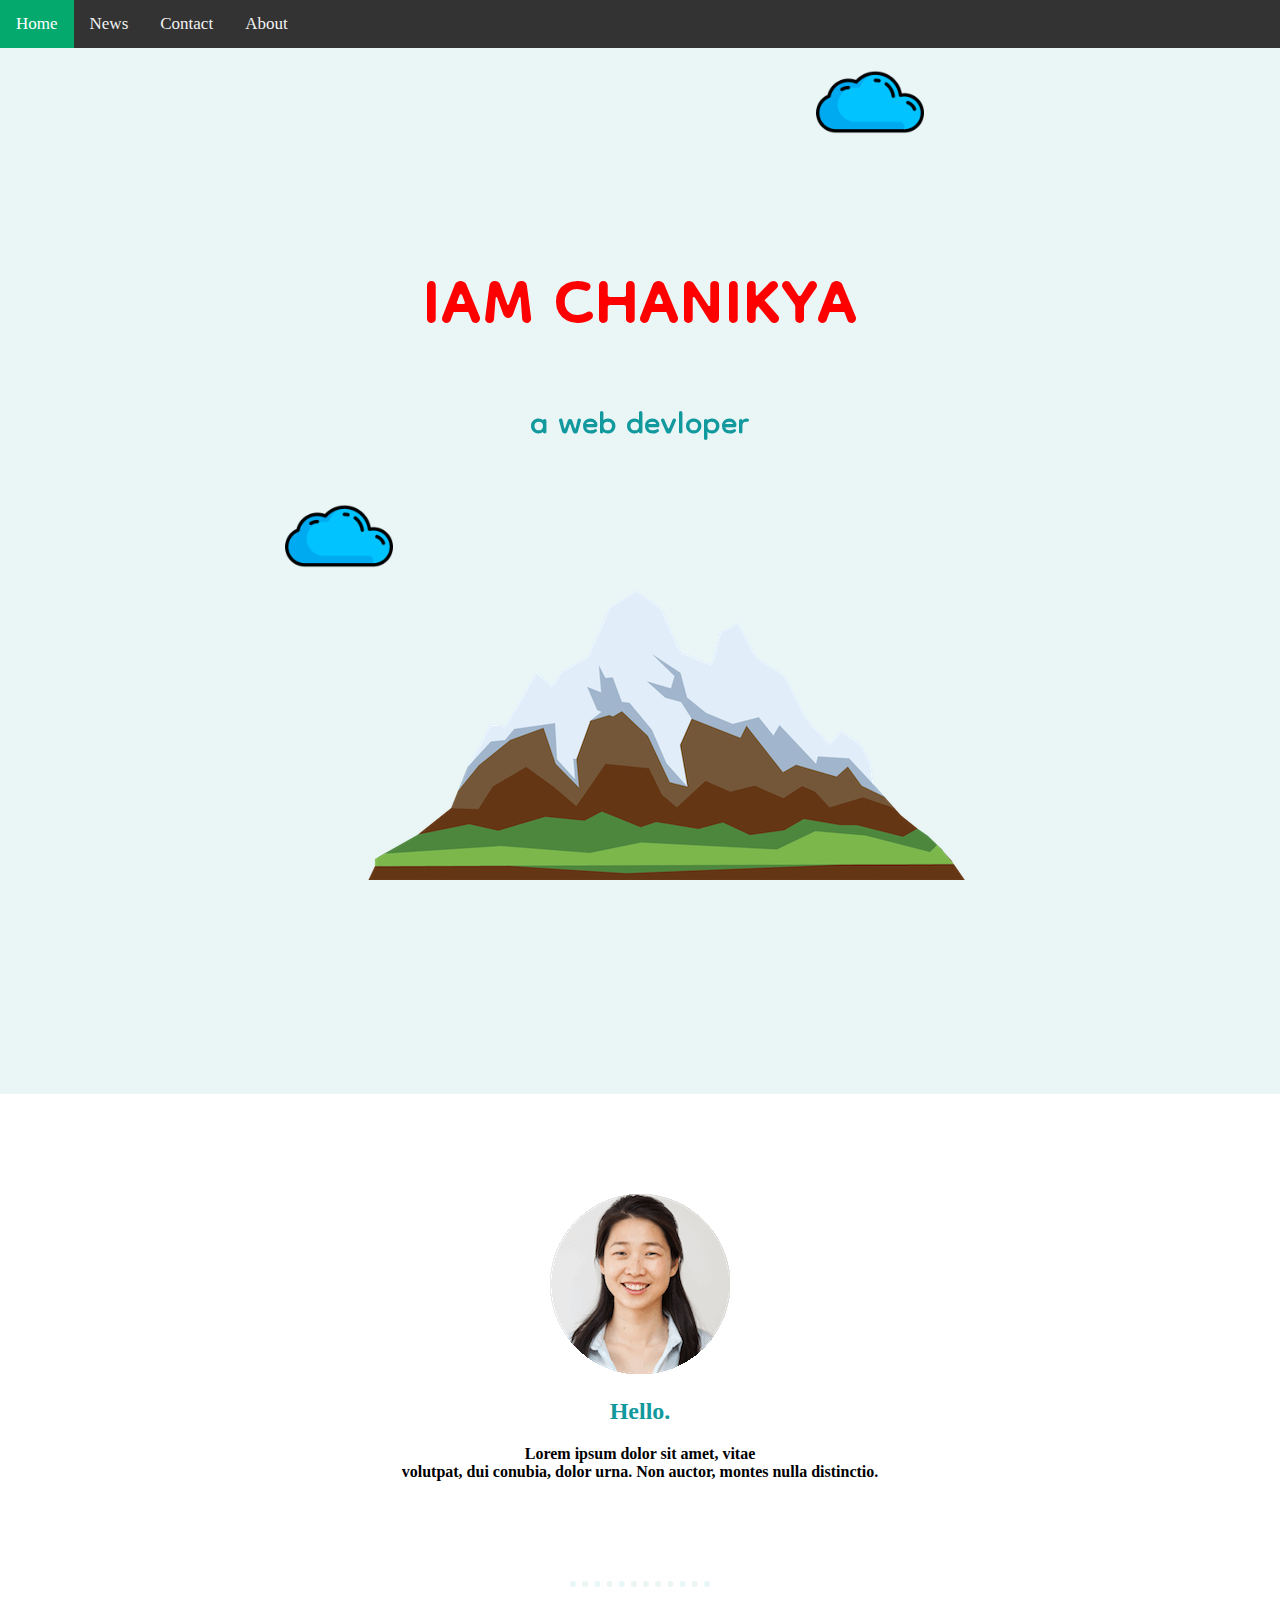
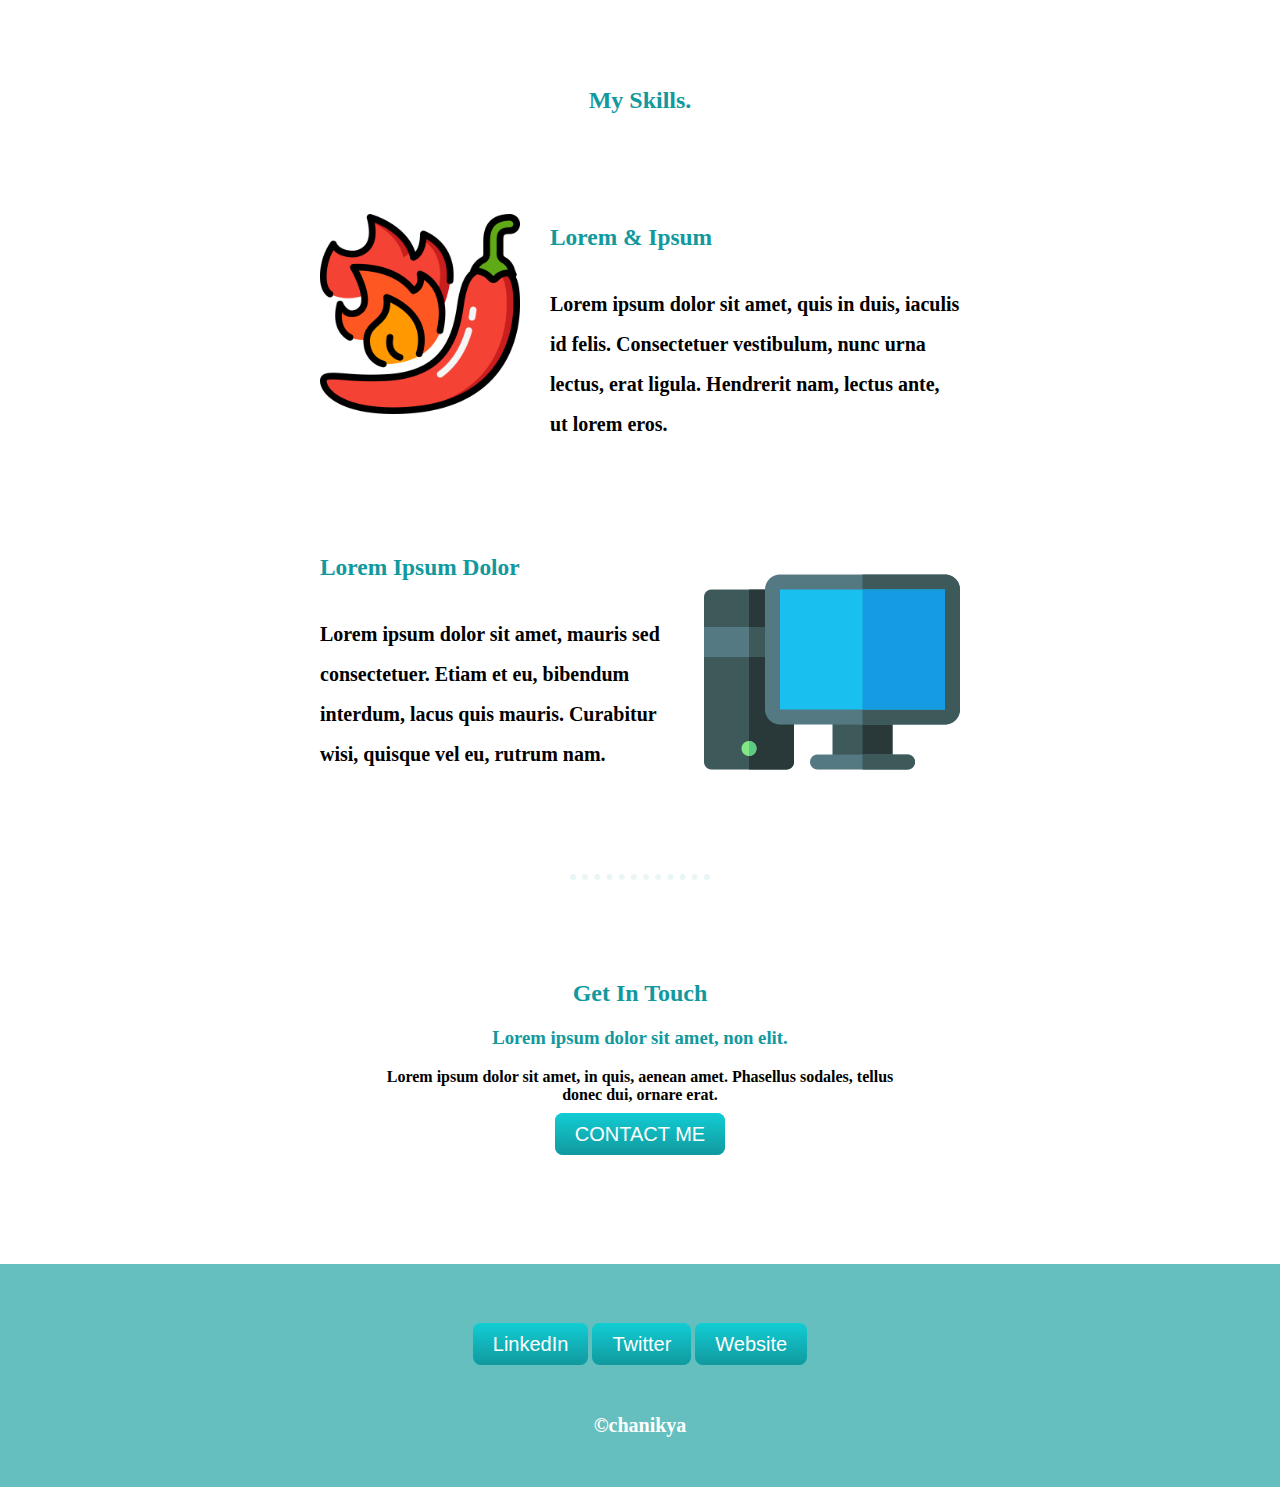
<file: index.html>
<!DOCTYPE html>
<html lang="en" dir="ltr">

<head>
  <meta charset="utf-8">
  <title>iam chanikya</title>
  <link rel="stylesheet" href="css/styles.css">
  <link rel="icon" href="favicon.ico">
  <link rel="preconnect" href="https://fonts.googleapis.com">
  <link rel="preconnect" href="https://fonts.gstatic.com" crossorigin>
  <link href="https://fonts.googleapis.com/css2?family=Dongle:wght@700&display=swap" rel="stylesheet">
  <link rel="preconnect" href="https://fonts.googleapis.com">
<link rel="preconnect" href="https://fonts.gstatic.com" crossorigin>
<link href="https://fonts.googleapis.com/css2?family=Dongle&display=swap" rel="stylesheet">
</head>

<body>
  <div class="topnav">
  <a class="active" href="#home">Home</a>
  <a href="#news">News</a>
  <a href="#contact">Contact</a>
  <a href="#about">About</a>
</div>
  <div class="top">
    <div class="top-o">
      <img class="cloud-o" src="cloud.png" alt="cloud-image">
      <h1>IAM CHANIKYA</h1>
      <p class="p-o">
        a web devloper
      </p>
    </div>
    <img class="cloud-t" src="cloud.png" alt="cloud-image">
    <img class="mo" src="mountain.png" alt="mountain-image">
  </div>
  <div class="middle-container">
    <div class="profile">
      <img src="angela.png" alt="">
      <h2>Hello.</h2>
      <p>Lorem ipsum dolor sit amet, vitae<br>
         volutpat, dui conubia, dolor urna.
         Non auctor, montes nulla distinctio.</p>
    </div>
    <hr>
    <div class="skills">
      <h2>My Skills.</h2>
      <div class="skill-row">
        <img class="chillies" src="chillis.png" alt="">
        <h3>Lorem & Ipsum</h3>
        <p>Lorem ipsum dolor sit amet, quis in duis, iaculis id felis. Consectetuer vestibulum, nunc urna lectus, erat ligula. Hendrerit nam, lectus ante, ut lorem eros.</p>
      </div>
      <div class="skill-row">
        <img class="computer" src="computer.png" alt="">
        <h3>Lorem Ipsum Dolor</h3>
        <p>Lorem ipsum dolor sit amet, mauris sed consectetuer. Etiam et eu, bibendum interdum, lacus quis mauris. Curabitur wisi, quisque vel eu, rutrum nam.</p>
      </div>
    </div>
    <hr>
    <div class="contact-me">
      <h2>Get In Touch</h2>
      <h3>Lorem ipsum dolor sit amet, non elit.</h3>
      <p class="c-o">Lorem ipsum dolor sit amet, in quis, aenean amet. Phasellus sodales, tellus donec dui, ornare erat.</p>
      <a class="btn" href="mailto:name@email.com">CONTACT ME</a>
    </div>
  </div>


  <div class="hi">
    <a class="link" href="https://www.linkedin.com/">LinkedIn</a>
    <a class="link" href="https://twitter.com/">Twitter</a>
    <a class="link" href="https://www.appbrewery.co/">Website</a>
    <p class="chanikya">©chanikya</p>
  </div>

</body>

</html>
</file>
<file: css/styles.css>
.top {
  background-color: #EAF6F6;
}

/* Add a black background color to the top navigation */
.topnav {
  background-color: #333;
  overflow: hidden;
}

/* Style the links inside the navigation bar */
.topnav a {
  float: left;
  color: #f2f2f2;
  text-align: center;
  padding: 14px 16px;
  text-decoration: none;
  font-size: 17px;
}

/* Change the color of links on hover */
.topnav a:hover {
  background-color: #ddd;
  color: black;
}

/* Add a color to the active/current link */
.topnav a.active {
  background-color: #04AA6D;
  color: white;
}

body {
  text-align: center;
  margin: 0;
}

hr {
  border: dotted #EAF6F6 6px;
  border-bottom: none;
  width: 10%;
  margin: 100px auto;
}

H1 {
  margin: 0;
  font-family: 'Dongle', sans-serif;
  font-size: 100px;
  color: red;
  line-height: 2;
}

H2 {
  color: #11999E;
}

H3 {
  color: #11999E;
}

p {
  color: black;
  font-weight: bold;
}

.skill-row {
  width: 50%;
  margin: auto;
  margin: 100px auto 100px auto;
  text-align: left;
  line-height: 2;
  font-size: 20px;
}

.middle-container {
  margin: 100px 0;
}

.p-o {
  font-family: 'Dongle', sans-serif;
  font-size: 50px;
  position: relative;
  bottom: 70px;
  color: #11999E;
  font-weight: normal;
}

.cloud-t {
  position: relative;
  bottom: 400px;
  width: 10%;
  height: 10%;
}

.top {
  padding: 100px;
}

.top-o {
  position: relative;
  bottom: 50px;
}

.cloud-o {
  position: relative;
  left: 230px;
  bottom: 50px;
  width: 10%;
  height: 10%;
}

.mo {
  position: relative;
  right: 30px;
  bottom: 110px;
}

.chillies {
  height: 200px;
  width: 200px;
  float: left;
  margin-right: 30px;
}

.computer {
  float: right;
  margin-left: 30px;
}

.c-o {
  margin: auto;
  width: 40%;

}

.btn {
  background: #11cdd4;
  background-image: -webkit-linear-gradient(top, #11cdd4, #11999e);
  background-image: -moz-linear-gradient(top, #11cdd4, #11999e);
  background-image: -ms-linear-gradient(top, #11cdd4, #11999e);
  background-image: -o-linear-gradient(top, #11cdd4, #11999e);
  background-image: linear-gradient(to bottom, #11cdd4, #11999e);
  -webkit-border-radius: 8;
  -moz-border-radius: 8;
  border-radius: 8px;
  font-family: Arial;
  color: #ffffff;
  font-size: 20px;
  padding: 10px 20px 10px 20px;
  text-decoration: none;
  line-height: 3;
}

.btn:hover {
  background: #30e3cb;
  background-image: -webkit-linear-gradient(top, #30e3cb, #2bc4ad);
  background-image: -moz-linear-gradient(top, #30e3cb, #2bc4ad);
  background-image: -ms-linear-gradient(top, #30e3cb, #2bc4ad);
  background-image: -o-linear-gradient(top, #30e3cb, #2bc4ad);
  background-image: linear-gradient(to bottom, #30e3cb, #2bc4ad);
  text-decoration: none;
}

.hi {
  background-color: #66BFBF;
  padding: 30px;
}

.chanikya {
  color: white;
  font-size: 20px;
}

.link {
  background: #11cdd4;
  background-image: -webkit-linear-gradient(top, #11cdd4, #11999e);
  background-image: -moz-linear-gradient(top, #11cdd4, #11999e);
  background-image: -ms-linear-gradient(top, #11cdd4, #11999e);
  background-image: -o-linear-gradient(top, #11cdd4, #11999e);
  background-image: linear-gradient(to bottom, #11cdd4, #11999e);
  -webkit-border-radius: 8;
  -moz-border-radius: 8;
  border-radius: 8px;
  font-family: Arial;
  color: #ffffff;
  font-size: 20px;
  padding: 10px 20px 10px 20px;
  text-decoration: none;
  line-height: 5;
}

.link:hover {
  background: #30e3cb;
  background-image: -webkit-linear-gradient(top, #30e3cb, #2bc4ad);
  background-image: -moz-linear-gradient(top, #30e3cb, #2bc4ad);
  background-image: -ms-linear-gradient(top, #30e3cb, #2bc4ad);
  background-image: -o-linear-gradient(top, #30e3cb, #2bc4ad);
  background-image: linear-gradient(to bottom, #30e3cb, #2bc4ad);
  text-decoration: none;
}
</file>
